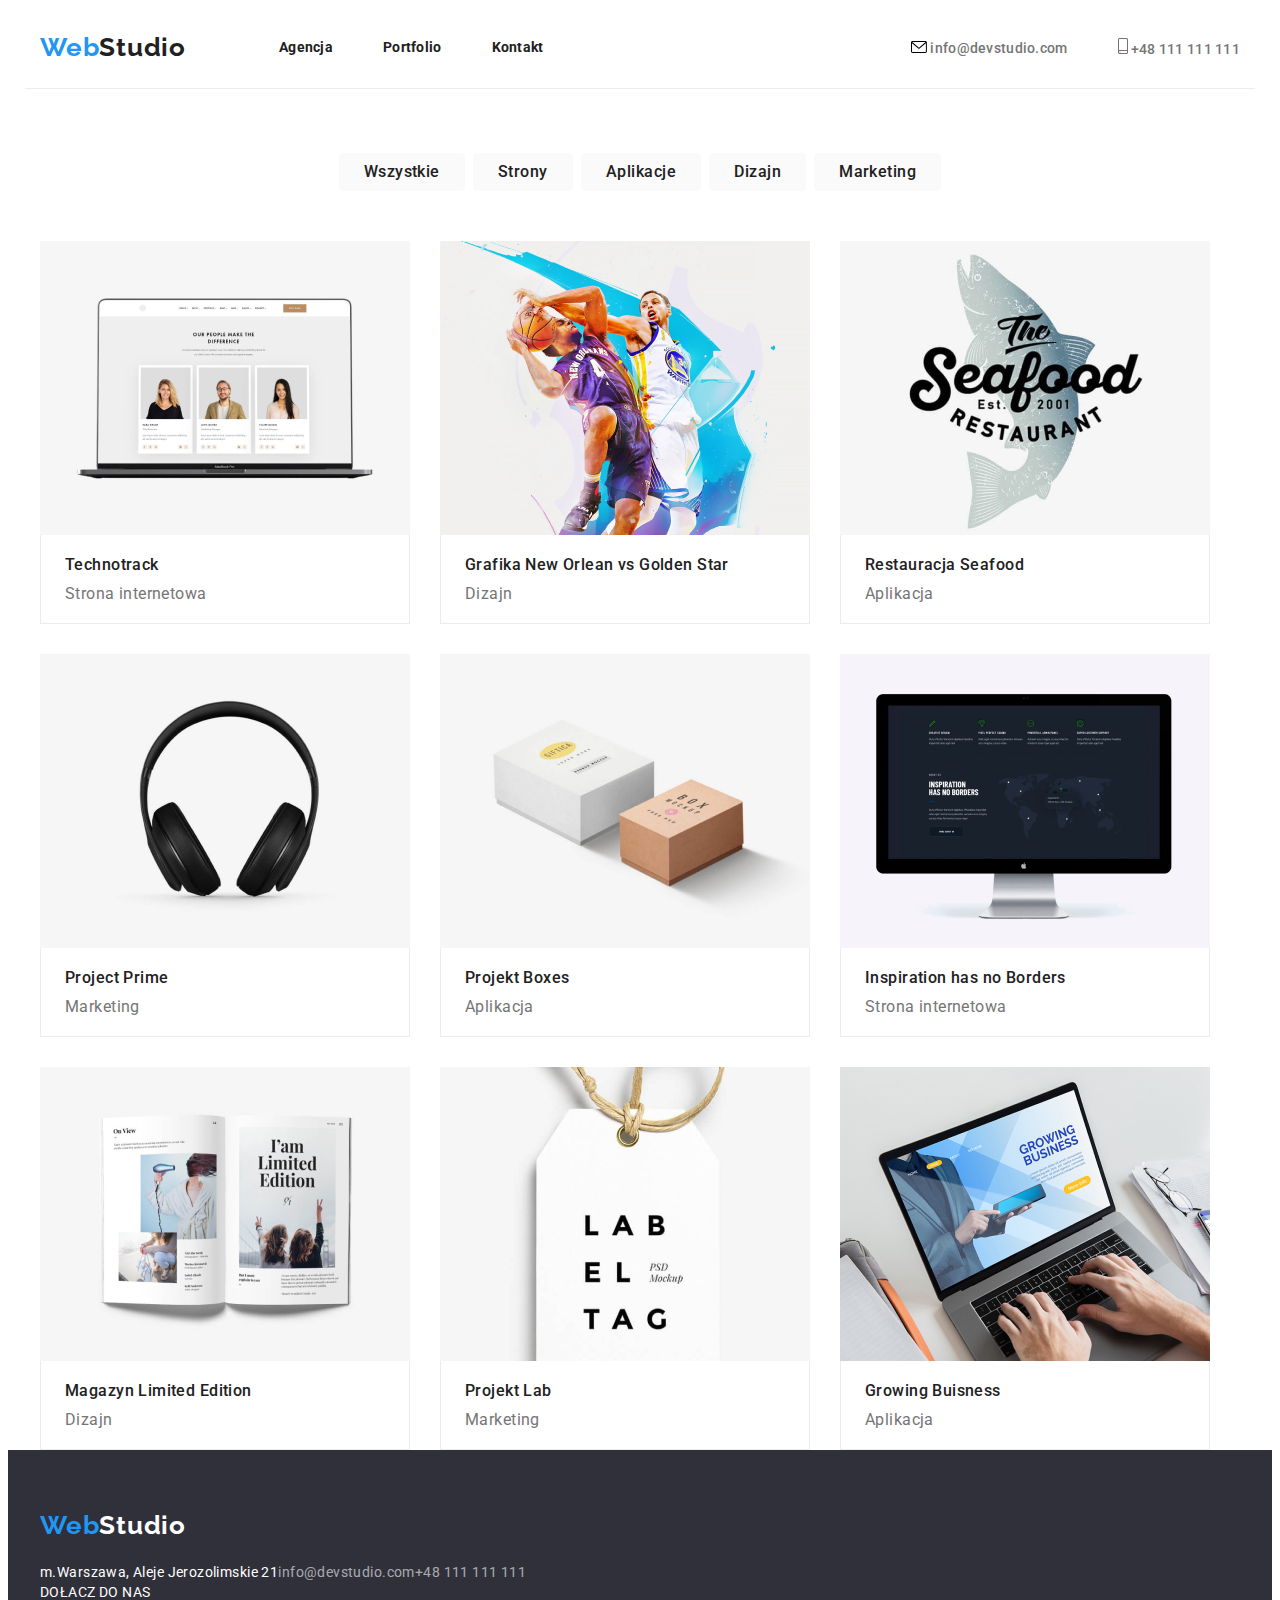
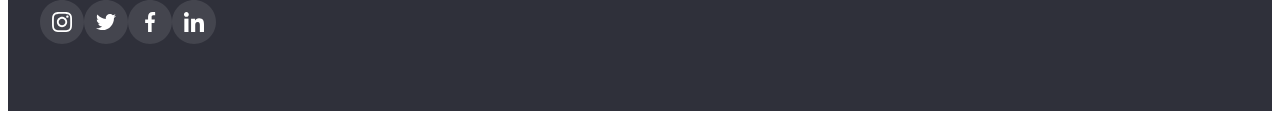
<file: portfolio.html>
<!DOCTYPE html>
<html lang="pl">
  <head>
    <meta charset="UTF-8" />
    <meta http-equiv="X-UA-Compatible" content="IE=edge" />
    <meta name="viewport" content="width=device-width, initial-scale=1.0" />
    <title>Portfolio</title>
    <link rel="stylesheet" href="https://cdnjs.cloudflare.com/ajax/libs/modern-normalize/1.1.0/modern-normalize.min.css" integrity="sha512-wpPYUAdjBVSE4KJnH1VR1HeZfpl1ub8YT/NKx4PuQ5NmX2tKuGu6U/JRp5y+Y8XG2tV+wKQpNHVUX03MfMFn9Q==" crossorigin="anonymous" referrerpolicy="no-referrer" />
    <link rel="preconnect" href="https://fonts.googleapis.com"> 
    <link rel="preconnect" href="https://fonts.gstatic.com" crossorigin> 
    <link href="https://fonts.googleapis.com/css2?family=Raleway:wght@700&family=Roboto:wght@400;500;700;900&display=swap" rel="stylesheet">
    <link rel="stylesheet" href="./css/style.css" />
    
  </head>
  <body>
   
    <header>

      <div class="container" class="header-container" >
        <a class="logo1" href="./portfolio.html"><span class="logo1">Web</span><span class="logo2">Studio</span></a>
       
        <nav class="header-nav">
         
        <ul class="ul-portfolio">
        
  
          <li>
            <a class="link" href="./index.html"><strong> Agencja </strong></a>
          </li>
          <li>
            <a class="link" href="./portfolio.html"
            >
           <strong> Portfolio</strong></a
            > 
          </li>
          <li>
            <a class="link" href="./kontakt"><strong>Kontakt </strong></a>
          </li>
  </ul>
  </nav>
  <ul class="contact-list">
          <li>
            <a class="links" href="mailto:info@devstudio.com ">
            <svg  class="envelope" ><use  href="./images/icons.svg#icon-envelope"></use></svg>
           info@devstudio.com</a>
          
          </li>
  
          <li>
            <a  class="links"href="tel:+48111111111">
            <svg class="smartphone" >
              <use href="./images/icons.svg#icon-smartphone1">
  
              </use>
            </svg>
           +48 111 111 111</a>
          </a>
          </li>
        </ul>
    
      </header>
    <main>
      <section class="inline-li">
      <div class="container">
        <ul class="inline">
          <li><button type="button" class="inline-li1">Wszystkie</button></li>
          <li><button type="button" class="inline-li1">Strony</button></li>
          <li><button type="button" class="inline-li1">Aplikacje</button></li>
          <li><button type="button" class="inline-li1">Dizajn</button></li>
          <li><button type="button" class="inline-li1">Marketing</button></li>
        </ul>
      


      <ul class="imagesall">
        <li>
          <img
                class="images"
                src="./images/webstudio-technotrack.jpg"
                alt="Technotrack-strona internetowa"
                width="370"
                height="294"
              />
          <div class="allimages">
           
              
           
             
            
                <h3 class="zdjecia">Technotrack</h3>
                <p class="zdjecia1">Strona internetowa</p>
             
            </div>
           
         
        </li>
        <li>
          <img
                class="images"
                src="./images/webstudio-grafika.jpg"
                alt="New Orleans vr Golden Star , Dizajn"
                width="370"
                height="294"
              />
         <div class="allimages">
           
              
            
                <h3 class="zdjecia">Grafika New Orlean vs Golden Star</h3>
                <p class="zdjecia1">Dizajn</p>
            
           
          </div>
        </li>
        <li>
          <img
                class="images"
                src="./images/logo-aplikacja.jpg"
                alt=",Restauracja Seafood, Aplikacja "
                width="370"
                height="294"
              />
          <div class="allimages">
           
              
           
                <h3 class="zdjecia">Restauracja Seafood</h3>
                <p class="zdjecia1">Aplikacja</p>
             
           
          </div>
        </li>
        <li>

          <img
          class="images"
          src="./images/project-prime.jpg"
          alt=" Project Prime,Marketing "
          width="370"
          height="294"
        />
          <div class="allimages">
           
             
                <h3 class="zdjecia">Project Prime</h3>
                <p class="zdjecia1">Marketing</p>
             
          
          </div>
        </li>
        <li>
          <img
                class="images"
                src="./images/project-boxes.jpg"
                alt="Project Boxers,Aplikacja"
                width="370"
                height="294"
              />
          <div class="allimages">
           
              
             
                <h3 class="zdjecia">Projekt Boxes</h3>
                <p class="zdjecia1">Aplikacja</p>
           
           
          </div>
        </li>
        <li>
          <img
                class="images"
                src="./images/inspiration.jpg"
                alt="Inspiration has no borders,Strina internetowa"
                width="370"
                height="294"
              />
          <div class="allimages">
           
              
             
                <h3 class="zdjecia">Inspiration has no Borders</h3>
                <p class="zdjecia1">Strona internetowa</p>
             
           
          </div>
        </li>
        <li>
          <img
          class="images"
          src="./images/magazyn.jpg"
          alt="Magazyn Limited Edition, Dizajn "
          width="370"
          height="294"
        />
          <div class="allimages">
            
             
              
                <h3 class="zdjecia">Magazyn Limited Edition</h3>
                <p class="zdjecia1">Dizajn</p>
              
           
          </div>
        </li>
        <li>
          <img
          class="images"
          src="./images/project-lab.jpg"
          alt="Project Lab, Marketing"
          width="370"
          height="294"
        />
          <div class="allimages">
          
             
             
                <h3 class="zdjecia">Projekt Lab</h3>
                <p class="zdjecia1">Marketing</p>
             
         
          </div>
        </li>
        <li>

          <img
          class="images"
          src="./images/growing-buisness.jpg"
          alt="Growing Buisnes, Aplikacha"
          width="370"
          height="294"
        />
          <div class="allimages">
           
            
                <h3 class="zdjecia">Growing Buisness</h3>
                <p class="zdjecia1">Aplikacja</p>
             
          
          </div>
        </div>
    </section>
 
    </main>
  
    <footer class="footer1">
      <div class="container">
       <a href="./portfolio.html">
         <span class="logo3">Web</span><span class="logo4">Studio</span></a
       >
      
       
       <address class="address1">
         <ul class="info">
           <li class="adress2">m.Warszawa, Aleje Jerozolimskie 21</li>
 
           <li class="adress2">
             <a class="link1" href="mailto:info@devstudio.com "
               >info@devstudio.com</a
             >
           </li>
           <li class="adress2">
             <a class="link1" href="tel:+48111111111"> +48 111 111 111</a>
           </li>
         </ul>
       </address>
     
     <div>
        <p class="dolacz-do">DOŁACZ DO NAS</p>
      </div>
        <div class="ikonki">
        <ul class="info">
       <li> <svg class="media"><use href="./images/icons.svg#icon-Ellipse"></use></svg></li>
       <li><svg class="media"><use href="./images/icons.svg#icon-Ellipse1"></use></svg></li>
        <li><svg class="media"><use href="./images/icons.svg#icon-Ellipse2"></use></svg></li>
          <li> <svg class="media"><use href="./images/icons.svg#icon-Ellipse3"></use></svg></li>
      </ul>
     </div>
     </footer>
 
  </body>
</html>
</file>
<file: css/style.css>
body {
  font-family: "Roboto", "Raleway", sans-serif;
  color: #212121;
  background-color: #ffffff;
  font-size: 14px;
  letter-spacing: 0.03em;
}
h1,
h2,
h3,
h4,
h5,
h6,
p{
  margin: 0;
}
img{
  display: block;
  max-width: 100%;
  height: auto;
}
ul,
ol{
  list-style: none;
  padding-left: 0;
margin: 0;
}
a{
  text-decoration: none;
}

address{
  font-style: normal;
}
.header-vector {
padding-right: 100px;
}
button{
 display: block; 
 cursor: pointer;
 border: none;
 border-radius: 4px;
}
.section{
  padding-top: 94px;
  padding-bottom: 94px;
}
.container{
  width: 1200px;
  margin: 0 auto;
  padding: 0 15px;
 
}


  :root {
  --main-color: #2196f3;
  --secondary-color: white;
  --third-color: #757575;
  --fourth-color: #ffffff;
  --fifth-color: #212121;
  --sixth-color: #f5f4fa;
  --seventh-color: #2f303a;
  --eighth-color: #e5e5e5;
  --nineth-color: #000000;
  --tenth-color: black;
}

.logo1 {
  color: var(--main-color);
  font-weight: 700;
  font-size: 26px;
  font-style: bold;
  line-height: 31px;
letter-spacing: 0.03em;
font-family: raleway;
display: flex;
align-items: center;
}
.logo2 {
  color: var(--fifth-color);
  text-decoration: solid;
  font-style: bold;
  font-size: 26px;
  font-weight: 700;
  font-family: raleway;
  letter-spacing: 0.03em;

}
.logo3 {
  color: var(--main-color);
  font-weight: 700;
  font-size: 26px;
  font-style: bold;
  font-family: raleway;
  letter-spacing: 0.03em;

}
.logo4 {
  color: var(--secondary-color);
  font-weight: 700;
  font-size: 26px;
  font-style: bold;
  font-family: raleway;
  letter-spacing: 0.03em;
  text-decoration: none;
}




.contact-list{
  display: flex;
  align-items: center;
  margin-left: auto;
  gap: 50px;
}


.inline{
  display: flex;
  justify-content: center;
  margin-bottom: 50px;
gap: 8px;
margin-top: 64px;
}
inline-li1:hover {
 
  color: #2196f3;
  font-family: roboto;
  font-weight: 500;
  font-size: 16px;
  line-height: 26px;
  letter-spacing: 0.03em;
 }
 .inline:hover{
  color: #ffffff;
 }
 button:hover{
  background-color: var(--main-color);
  color: #ffffff;
 }
 button {
  cursor: pointer;
  background-color:#fafafa;
  margin: 0;
  padding:6px 25px ;
  color: #2196f3;
  font-family: roboto;
  font-weight: 500;
  font-size: 16px;
  line-height: 26px;
  letter-spacing: 0.03em;
  color: #212121;
}

a:hover

{
  color: #2196f3;
  stroke: #2196f3;
}


.portfolio-info {
  color: inherit;
  list-style: none;
  margin: 0;
}
.link {
  color: var(--fifth-color);
  text-decoration: none;
  font-family: roboto;
  font-style: medium;
  font-size: 14px;
  line-height: 1.14;
  letter-spacing: 0.02em;
  font-weight: 500;
margin: 0;
padding:32px 0;
display: block;
}
.links {
  text-decoration: none;
  color: var(--third-color);
  font-family:roboto;
  letter-spacing: 0.02em;
  font-weight: 500;
  margin: 0;
}

.li-header{
  list-style: none;
  margin: 0;
  display: flex;
  align-items: center;
}



.info {
  list-style: none;
  margin: 0;
  display: flex;
  
}
.ikonki{

  
}

.link1 {
  text-decoration: none;
  color: rgba(255, 255, 255, 0.6);
  list-style: none;
  margin: 0;

}


.p-lorem-ipsum {
  color:var(--third-color);
  margin-top: 10px;
line-height: 1.71;
 }

.p {
  color: var(--third-color);
  font-family: roboto;
font-weight: 400;
font-size: 16px;
letter-spacing: 0.03em;
line-height: 19px;
margin: 0;
margin-top: 10px;
}

.p1 {
  color:#757575;
  margin: 0;
}

.h2 {
  text-align: center;

 margin-bottom: 50px;
  font-size: 36px;
  letter-spacing: 0.03em;
}
.h3 {
  font-family: roboto;
  font-weight: 700;
  font-size: 14px;
  line-height: 16px;
  letter-spacing: 0.03em;
  line-height: 100%;
  margin-bottom: 10px;
  color: #212121;
  text-transform: uppercase;
margin-bottom: 10px;
margin-top: 30px;
}
.zdjecia{
font-family: roboto;
font-weight: 500;
font-size: 16px;
line-height: 19px;
color: #212121;
}
.zdjecia1{
font-family: roboto;
font-weight: 400;
font-size: 16px;
line-height: 19px;
color: #757575;
margin-top: 10px;
}
.section-work{

  padding-bottom: 94px;
}
.section-team{
  background-color: var(--sixth-color);
  padding: 94px 0;
}
.hero{
  background-color: var(--seventh-color);
 padding: 200px 0;
 text-align: center;
 background-image: url("../images/img.jpg");

}
.hero-title {

  color: var(--secondary-color);
 
  font-family: inherit;

  font-weight: 900;
  font-size: 44px;
  line-height: 1.36;
  text-align: center;
  letter-spacing: 0.06em;
  text-transform: uppercase;
  width: 696px;
  margin: 0 auto;
  margin-bottom: 30px;
}
.hero-btn {
  min-width: 200px;
 padding: 10px 41px ;
  border-radius: 4px;
  background-color: #2196f3;
  box-shadow: 0px 4px 4px rgba(0, 0, 0, 0.15);
  color: var(--main-color);
line-height: 1.88;
margin-bottom: 30px;
  letter-spacing: 0.06em;
margin: auto;
  display: block;

  font-weight: 700;
  color: var(--secondary-color);

}

.image4 {
  text-align: center;
 
  background: #ffffff;
  box-shadow: 0px 1px 3px rgba(0,0,0,0,12),0px 1px 1px rgba(0,0,0,0.14) opx 2px 1px rgba(0,0,0,0.2);
  border-radius: 0px 0px 4px 4px;
  padding: 30px 0;
}
.nasz-zespol-class ul {
  display: flex;


  background-color: var(--sixth-color);
  width: 100%;
  margin: 0;
}
.ul-portfolio {
  display: flex;
gap: 50px;
align-items: center;

}
.lorem-p{
 padding: 94px 0;
}

.ul-lorem-ipsum {
  display: flex;
  gap: 30px;
}

.ul-imiges {
 display: flex;
 gap: 30px;
  
}


.menu {
  margin-left: auto
  display: flex;
  gap: 50px;
  margin: 0;
}
.menu1 {
  padding-right: 100px;
  display: inline;
  margin: 0;
}
.ul1-li li {
  padding-top: 10px;
  padding-right: 50px;
  padding-left: 20px;
  list-style: none;
  display: inline;
  margin: 0;
}
.ul2 {
display: flex;
  gap: 30px;

}


.allimages{
  padding: 20px 24px;
  border: 1px solid #ececec;
  border-top: 0;
}

.imagesall {
 
  display: flex;
  flex-wrap: wrap;

  gap: 30px;
  
}
.9images {
 flex-basis:calc((100%-60px)/3);
 margin: 0;
}

.nav{
  display:flex;
  justify-content: center;
space-around:20px;
margin: 0;
align-items: center;
}
.header-nav{
display: flex;
align-items: center;
margin-left: 93px;
}

header .container{
  display: flex;
align-items: center;
border-bottom: 1px solid #ececec;
}

.header {
  border-bottom: solid;
  border-color: #ececec;
  border-width: 1px;
  margin: 0;
}
.border-img {
border-left: 1px;
border-bottom: 1px;
border-right: 1px;
border-color: #eeeeee;
border-style: solid;
margin: 0;

}
.smartphone{
  height: 16px;
  width: 10px;
color: #757575;
}
.smartphone:hover{
  stroke: #2196f3;
}
.envelope{
  width: 16px;
  height: 12px;

 color:#757575
}
.envelope:hover{
stroke: #2196f3;
}
.icon-smartphone:hover{
  stroke: #2196f3;
}

.antena{
  width: 270px;
  height: 120px;
  color: #212121;
  background-color: #f5f4fa;
  fill: #212121;
  margin-bottom: 30px;
 
}


.clock{
  width: 270px;
  height:120px;
  margin-bottom: 30px;
}
.diagram{
  width: 270px;
  height: 120px;
  margin-bottom: 30px;
}
.astronaut{
  width:270px ;
  height: 120px;
  margin-bottom: 30px;
}
.instagram{
color: #ffffff;
width: 44px;
height: 44px;
fill: rgba(255, 255, 255, 0.1);
}
.twitter{
  width: 44px;
  height: 44px;
  fill: rgba(255, 255, 255, 0.1);
}
.facebook{
  width: 44px;
  height: 44px;
  fill: rgba(255, 255, 255, 0.1);
}
.linkedin{
  width: 44px;
  height:44px ;
  fill: rgba(255, 255, 255, 0.1);
}
.Logo1{
  width: 170px;
  height: 92px;
  border: 1px solid #afb1b8;
  border-radius: 4px;
  fill: #afb1b8;
}
.Logo1:hover{
  fill: #ffffff;
 
  cursor: pointer;
  color: #2196f3;
 background-color: #2196f3;
}

.group{
  width: 170px;
  height:92px;
  border: 1px solid #afb1b8;
  border-radius: 4px;
fill: #afb1b8;
}
.group:hover{
  fill: #2196f3;
 
  cursor: pointer;
  color: #2196f3;

}
.union{
  width: 170px;
  height: 92px;
  border: 1px solid #afb1b8;
  border-radius: 4px;
  fill: #afb1b8;
  color: #afb1b8;
}
.union:hover{
  fill: #2196f3;
  
  cursor: pointer;
  
}

.union1{
  width: 170px;
  height: 92px;
  border: 1px solid #afb1b8;
  border-radius: 4px;
  fill: #afb1b8;
  
}
.union1:hover{
  fill: #2196f3;

  cursor: pointer;
}
.logo{
  width: 170px;
  height: 92px;
  border: 1px solid #afb1b8;
  border-radius: 4px;

  fill: #afb1b8;
}
.logo:hover{
  fill: #2196f3;
 
  cursor: pointer;
}
.client-6{
  width: 170px;
  height: 92px;
  border: 1px solid #afb1b8;
  border-radius: 4px;
  fill: #afb1b8;
}
.client-6:hover{
  fill: #2196f3;
 
  cursor: pointer;
  color: #2196f3;
 
}
.dolacz-do{
display-flex: flex;
color: #ffffff;
align-items: flex;
}
.nasi-klienci{
  display: flex;
  margin-top: 50px;
  padding-top: 50px;
justify-content: center;
}

.zdjecia6{
  display: flex;
 gap: 30px;
 justify-content: center;
margin-bottom: 80px;
}


.icons{
  width: 44px;px ;
height: 44px;
space-around:15px;
color: #afb1b8;
cursor: pointer;
fill: #2196f3;

}
.icons1{
  color: #afb1b8;
  fill: #2f303a;
}

.icons:hover{
color: white;
  cursor: pointer;
fill: #2196f3;
stroke: #ffffff;
}

.media{
  displa:inline;
  width: 44px;
  height: 44px;
 color: ffffff;
  cursor: pointer;
fill: ;fill: rgba(255, 255, 255, 0.1);
}
.media:hover{
  fill:#2196f3
  
}
.footer1 {

  background-color:var(--seventh-color);
  display: flex;
  padding: 60px 0;
  flex-direction: column;
}
.address1 {
  display: flex;
  flex-wrap: wrap;
  font-style: normal;
margin-top: 20px;

flex-direction: column;
}
.adress2: not(:nth-last-child)  
{
  margin-bottom: 9px;
color:#ffffff;
display:flex;
flex-direction:column;
}
.info {
  color: var(--secondary-color);
  list-style: none;
  font-family: roboto;
  font-size: 14px;
  line-height: 24px;
  letter-spacing: 0.03em;
  font-weight: 400;
  margin: 0;
}
.adress{
  display: flex;
  flex-direction: column;
}

.container1{
  width: 1200px;
  margin: 0 auto;
  padding: 0 15px;
 display: flex;
}
</file>
